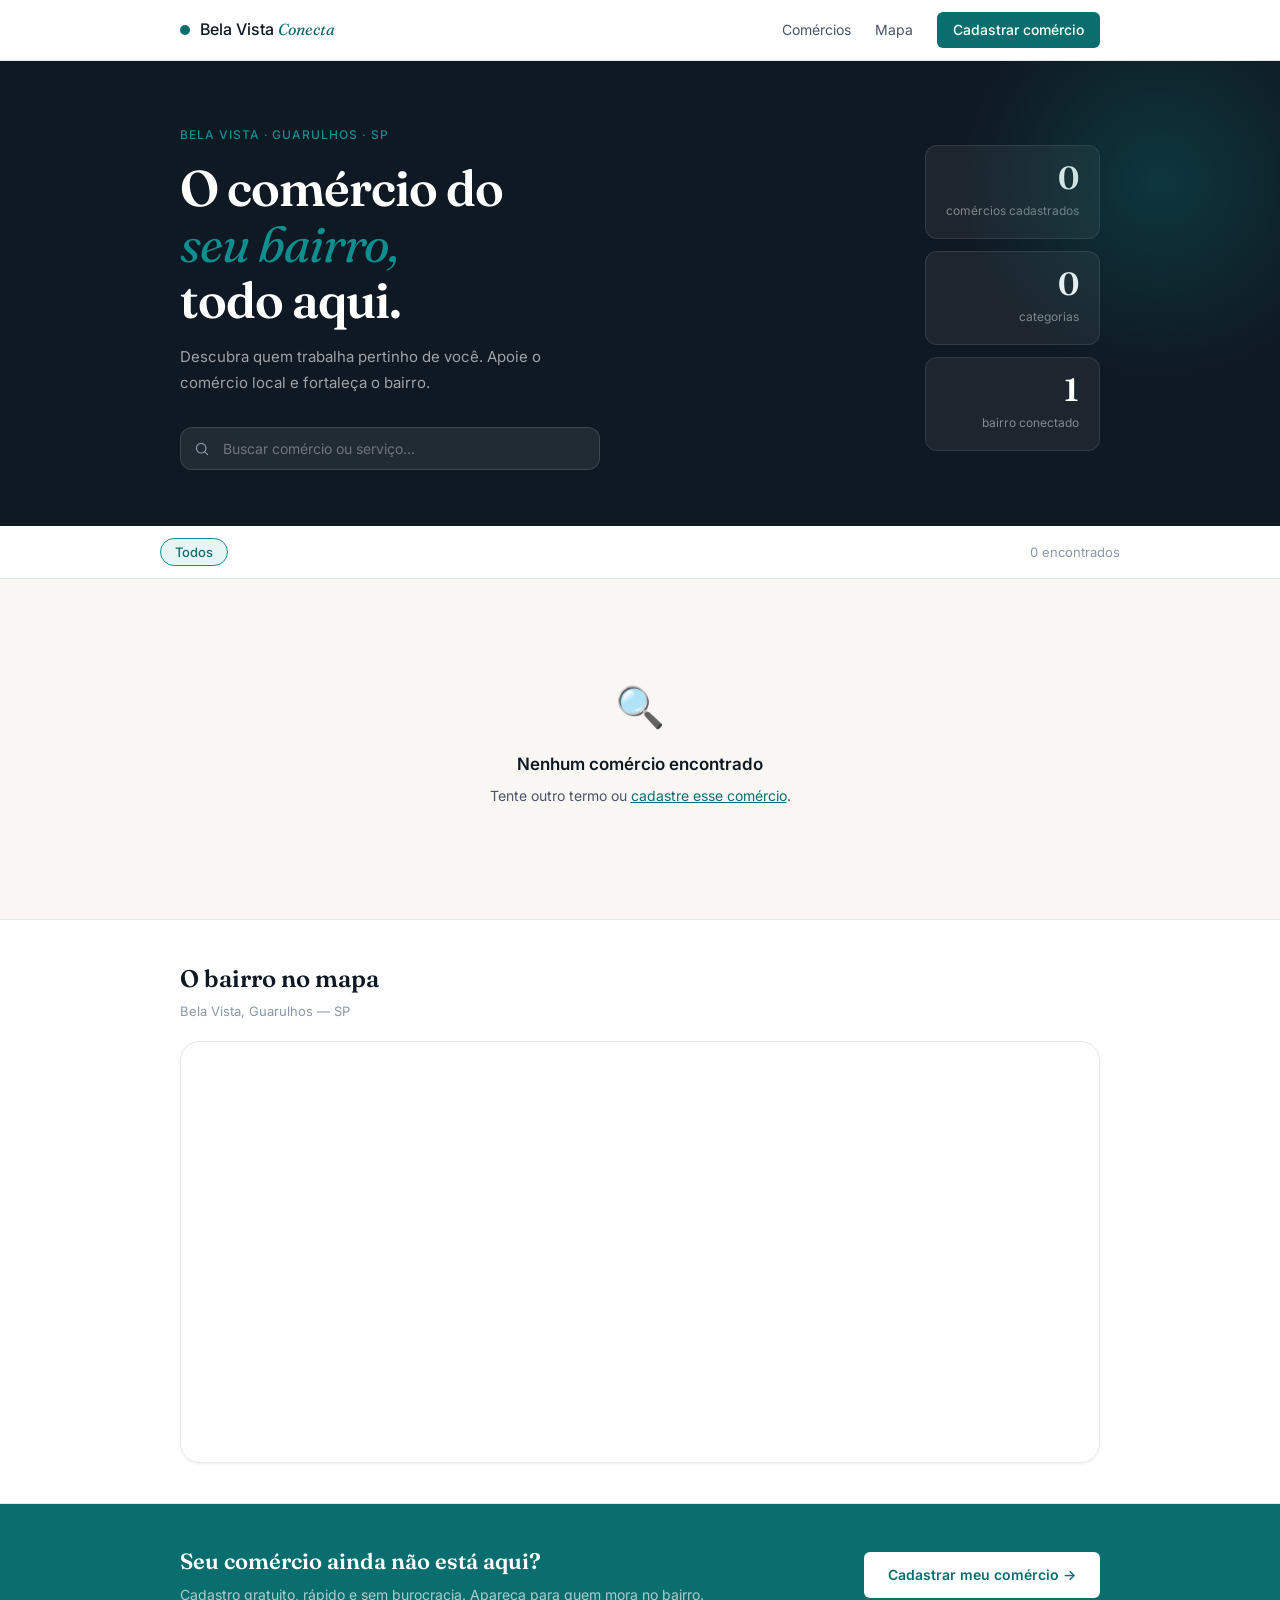
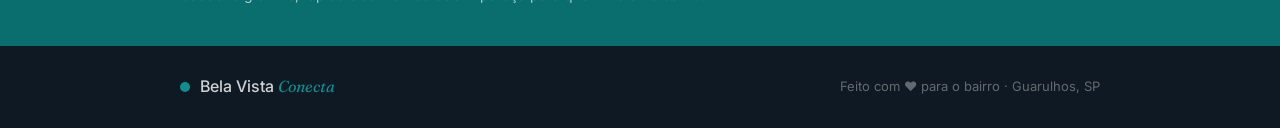
<file: index.html>
<!DOCTYPE html>
<html lang="pt-BR">
<head>
  <meta charset="UTF-8" />
  <meta name="viewport" content="width=device-width, initial-scale=1.0" />
  <meta name="description" content="Guia completo dos comércios do bairro Bela Vista em Guarulhos. Encontre bares, restaurantes, serviços e muito mais perto de você." />
  <title>Bela Vista Conecta — Comércio Local de Guarulhos</title>
  <link rel="preconnect" href="https://fonts.googleapis.com" />
  <link rel="preconnect" href="https://fonts.gstatic.com" crossorigin />
  <link href="https://fonts.googleapis.com/css2?family=Fraunces:ital,wght@0,600;1,400&family=Inter:wght@400;500;600&display=swap" rel="stylesheet" />
  <style>
    *, *::before, *::after { box-sizing: border-box; margin: 0; padding: 0; }

    :root {
      --ink:         #0f1923;
      --ink-muted:   #4a5568;
      --ink-light:   #8899aa;
      --teal:        #0a6e6e;
      --teal-mid:    #0d8f8f;
      --teal-light:  #e6f4f4;
      --teal-pale:   #f0fafa;
      --sand:        #f8f7f4;
      --white:       #ffffff;
      --border:      #e4e9ee;
      --border-mid:  #cdd5dd;
      --radius-sm:   6px;
      --radius:      12px;
      --radius-lg:   20px;
      --shadow-sm:   0 1px 3px rgba(0,0,0,.07);
      --shadow:      0 4px 16px rgba(0,0,0,.09);
      --font-sans:   'Inter', system-ui, sans-serif;
      --font-serif:  'Fraunces', Georgia, serif;
    }

    html { scroll-behavior: smooth; }

    body {
      font-family: var(--font-sans);
      font-size: 15px;
      color: var(--ink);
      background: var(--sand);
      line-height: 1.6;
      -webkit-font-smoothing: antialiased;
    }

    .container { max-width: 960px; margin: 0 auto; padding: 0 1.25rem; }
    .hidden { display: none !important; }

    /* HEADER */
    .header {
      background: var(--white);
      border-bottom: 1px solid var(--border);
      position: sticky; top: 0; z-index: 100;
    }
    .header-inner {
      display: flex; align-items: center;
      justify-content: space-between;
      height: 60px; gap: 1rem;
    }
    .logo { display: flex; align-items: center; gap: 10px; text-decoration: none; color: var(--ink); }
    .logo-dot { width: 10px; height: 10px; background: var(--teal); border-radius: 50%; flex-shrink: 0; }
    .logo-text { font-size: 16px; font-weight: 500; }
    .logo-text em { font-family: var(--font-serif); font-style: italic; font-weight: 400; color: var(--teal); }
    .nav { display: flex; align-items: center; gap: 1.5rem; }
    .nav a { font-size: 14px; color: var(--ink-muted); text-decoration: none; transition: color .15s; }
    .nav a:hover { color: var(--ink); }
    .nav-cta {
      background: var(--teal) !important; color: var(--white) !important;
      border-radius: var(--radius-sm); padding: 7px 16px !important;
      font-weight: 500 !important;
    }
    .nav-cta:hover { background: #085a5a !important; }

    /* HERO */
    .hero { background: var(--ink); padding: 4rem 0 3.5rem; position: relative; overflow: hidden; }
    .hero::before {
      content: ''; position: absolute; top: -80px; right: -80px;
      width: 400px; height: 400px; border-radius: 50%;
      background: radial-gradient(circle, rgba(10,110,110,.35) 0%, transparent 70%);
      pointer-events: none;
    }
    .hero-inner { display: grid; grid-template-columns: 1fr auto; gap: 3rem; align-items: center; }
    .hero-eyebrow { font-size: 12px; font-weight: 500; color: var(--teal-mid); letter-spacing: .08em; text-transform: uppercase; margin-bottom: 1rem; }
    .hero h1 { font-family: var(--font-serif); font-size: clamp(30px,5vw,50px); font-weight: 600; color: var(--white); line-height: 1.12; margin-bottom: 1rem; letter-spacing: -.02em; }
    .hero h1 em { font-style: italic; font-weight: 400; color: var(--teal-mid); }
    .hero-sub { font-size: 15px; color: rgba(255,255,255,.6); max-width: 400px; margin-bottom: 2rem; line-height: 1.7; }
    .search-wrap { position: relative; max-width: 420px; }
    .search-icon { position: absolute; left: 14px; top: 50%; transform: translateY(-50%); width: 16px; height: 16px; color: var(--ink-light); pointer-events: none; }
    .search-wrap input {
      width: 100%; border: 1px solid rgba(255,255,255,.12); background: rgba(255,255,255,.08);
      color: var(--white); border-radius: var(--radius); padding: 12px 14px 12px 42px;
      font-size: 14px; font-family: var(--font-sans); outline: none; transition: border-color .15s, background .15s;
    }
    .search-wrap input::placeholder { color: rgba(255,255,255,.35); }
    .search-wrap input:focus { border-color: var(--teal-mid); background: rgba(255,255,255,.12); }
    .hero-stats { display: flex; flex-direction: column; gap: 12px; }
    .stat-card {
      background: rgba(255,255,255,.06); border: 1px solid rgba(255,255,255,.1);
      border-radius: var(--radius); padding: 1rem 1.25rem; text-align: right; min-width: 160px;
    }
    .stat-num { display: block; font-family: var(--font-serif); font-size: 32px; font-weight: 600; color: var(--white); line-height: 1; margin-bottom: 4px; }
    .stat-label { font-size: 12px; color: rgba(255,255,255,.45); }

    /* FILTROS */
    .filtros-bar { background: var(--white); border-bottom: 1px solid var(--border); position: sticky; top: 60px; z-index: 90; }
    .filtros-inner { display: flex; align-items: center; justify-content: space-between; gap: 1rem; padding: .75rem 0; }
    .cats { display: flex; gap: 6px; overflow-x: auto; scrollbar-width: none; flex: 1; }
    .cats::-webkit-scrollbar { display: none; }
    .cat { background: none; border: 1px solid var(--border); border-radius: 20px; padding: 5px 14px; font-size: 13px; font-family: var(--font-sans); color: var(--ink-muted); cursor: pointer; white-space: nowrap; transition: all .15s; }
    .cat:hover { border-color: var(--teal-mid); color: var(--teal); }
    .cat.active { background: var(--teal-light); border-color: var(--teal-mid); color: var(--teal); font-weight: 500; }
    .filtros-count { font-size: 13px; color: var(--ink-light); white-space: nowrap; flex-shrink: 0; }

    /* LOADING */
    .loading-wrap { text-align: center; padding: 4rem 1rem; color: var(--ink-muted); }
    .spinner {
      width: 36px; height: 36px; border: 3px solid var(--border);
      border-top-color: var(--teal-mid); border-radius: 50%;
      animation: spin .8s linear infinite; margin: 0 auto 1rem;
    }
    @keyframes spin { to { transform: rotate(360deg); } }

    /* LISTA */
    .section-lista { padding: 2rem 0 3rem; }
    .lista { display: flex; flex-direction: column; gap: 12px; }

    /* CARD */
    .card {
      background: var(--white); border: 1px solid var(--border); border-radius: var(--radius-lg);
      padding: 1.25rem 1.5rem; display: grid; grid-template-columns: 56px 1fr auto;
      gap: 1.25rem; align-items: center; transition: box-shadow .2s, border-color .2s;
    }
    .card:hover { box-shadow: var(--shadow); border-color: var(--border-mid); }
    .card-emoji-wrap {
      width: 56px; height: 56px; background: var(--teal-pale); border-radius: var(--radius);
      display: flex; align-items: center; justify-content: center; font-size: 26px; flex-shrink: 0;
    }
    .card-body { min-width: 0; }
    .card-top { display: flex; align-items: center; gap: 8px; margin-bottom: 3px; flex-wrap: wrap; }
    .card-nome { font-size: 15px; font-weight: 600; color: var(--ink); }
    .badge { font-size: 10px; font-weight: 600; padding: 2px 8px; border-radius: 20px; letter-spacing: .04em; text-transform: uppercase; }
    .badge-novo { background: #fff8e1; color: #b45309; }
    .badge-destaque { background: var(--teal-light); color: var(--teal); }
    .card-desc { font-size: 13px; color: var(--ink-muted); margin-bottom: 6px; white-space: nowrap; overflow: hidden; text-overflow: ellipsis; }
    .card-meta { display: flex; gap: 14px; flex-wrap: wrap; }
    .card-meta-item { display: flex; align-items: center; gap: 5px; font-size: 12px; color: var(--ink-light); }
    .card-meta-item svg { width: 13px; height: 13px; flex-shrink: 0; }
    .card-actions { display: flex; flex-direction: column; gap: 8px; align-items: flex-end; flex-shrink: 0; }
    .btn-wpp {
      display: inline-flex; align-items: center; gap: 6px; background: var(--teal);
      color: var(--white); border-radius: var(--radius-sm); padding: 8px 16px;
      font-size: 13px; font-weight: 500; text-decoration: none; white-space: nowrap; transition: background .15s;
    }
    .btn-wpp:hover { background: #085a5a; }
    .btn-wpp svg { width: 15px; height: 15px; flex-shrink: 0; }
    .card-cat-tag { font-size: 11px; color: var(--ink-light); text-align: right; }

    /* EMPTY */
    .empty { text-align: center; padding: 4rem 1rem; }
    .empty-icon { font-size: 40px; margin-bottom: .75rem; }
    .empty-title { font-size: 17px; font-weight: 600; margin-bottom: .4rem; }
    .empty-sub { font-size: 14px; color: var(--ink-muted); }
    .empty-sub a { color: var(--teal); }

    /* MAPA */
    .section-mapa { background: var(--white); border-top: 1px solid var(--border); border-bottom: 1px solid var(--border); padding: 2.5rem 0; }
    .mapa-header { margin-bottom: 1.25rem; }
    .mapa-header h2 { font-family: var(--font-serif); font-size: 24px; font-weight: 600; color: var(--ink); margin-bottom: 2px; }
    .mapa-header p { font-size: 13px; color: var(--ink-light); }
    .mapa-wrap { border-radius: var(--radius-lg); overflow: hidden; border: 1px solid var(--border); box-shadow: var(--shadow-sm); }
    .mapa-wrap iframe { display: block; }

    /* BANNER */
    .banner { background: var(--teal); padding: 2.5rem 0; }
    .banner-inner { display: flex; align-items: center; justify-content: space-between; gap: 1.5rem; flex-wrap: wrap; }
    .banner-text h3 { font-family: var(--font-serif); font-size: 22px; font-weight: 600; color: var(--white); margin-bottom: 4px; }
    .banner-text p { font-size: 14px; color: rgba(255,255,255,.65); }
    .btn-primary {
      background: var(--white); color: var(--teal); border: none; border-radius: var(--radius-sm);
      padding: 12px 24px; font-size: 14px; font-weight: 600; font-family: var(--font-sans);
      text-decoration: none; cursor: pointer; white-space: nowrap; display: inline-block; transition: opacity .15s;
    }
    .btn-primary:hover { opacity: .9; }

    /* FOOTER */
    .footer { background: var(--ink); padding: 1.75rem 0; }
    .footer-inner { display: flex; align-items: center; justify-content: space-between; gap: 1rem; flex-wrap: wrap; }
    .footer .logo-text { color: rgba(255,255,255,.8); }
    .footer .logo-text em { color: var(--teal-mid); }
    .footer .logo-dot { background: var(--teal-mid); }
    .footer-copy { font-size: 13px; color: rgba(255,255,255,.35); }

    /* MODAL CADASTRO */
    .overlay {
      position: fixed; inset: 0; background: rgba(0,0,0,.5);
      z-index: 200; display: flex; align-items: center; justify-content: center; padding: 1rem;
    }
    .modal {
      background: var(--white); border-radius: var(--radius-lg);
      padding: 2rem; width: 100%; max-width: 500px;
      max-height: 90vh; overflow-y: auto; position: relative;
    }
    .modal-close {
      position: absolute; top: 1rem; right: 1rem;
      background: none; border: none; font-size: 22px; cursor: pointer; color: var(--ink-muted);
      line-height: 1;
    }
    .modal-title { font-family: var(--font-serif); font-size: 22px; font-weight: 600; color: var(--ink); margin-bottom: .25rem; }
    .modal-sub { font-size: 14px; color: var(--ink-muted); margin-bottom: 1.5rem; }
    .form-group { display: flex; flex-direction: column; gap: 5px; margin-bottom: 1rem; }
    .form-group label { font-size: 13px; font-weight: 500; color: var(--ink); }
    .form-group input, .form-group select {
      border: 1px solid var(--border); border-radius: var(--radius-sm);
      padding: 10px 12px; font-size: 14px; font-family: var(--font-sans);
      color: var(--ink); background: var(--white); outline: none; transition: border-color .15s, box-shadow .15s;
    }
    .form-group input:focus, .form-group select:focus {
      border-color: var(--teal-mid); box-shadow: 0 0 0 3px rgba(10,110,110,.1);
    }
    .erro { font-size: 12px; color: #c0392b; }
    .btn-full { width: 100%; text-align: center; padding: 12px; font-size: 15px; background: var(--teal); color: var(--white); }
    .btn-full:hover { background: #085a5a; opacity: 1; }
    .btn-full:disabled { opacity: .6; cursor: not-allowed; }
    .form-obs { font-size: 12px; color: var(--ink-light); text-align: center; margin-top: .75rem; }
    .sucesso-box { text-align: center; padding: 1rem 0; }
    .sucesso-icon { font-size: 44px; display: block; margin-bottom: 1rem; }
    .sucesso-box h3 { font-family: var(--font-serif); font-size: 22px; margin-bottom: .5rem; }
    .sucesso-box p { color: var(--ink-muted); margin-bottom: 1.5rem; }

    /* RESPONSIVO */
    @media (max-width: 700px) {
      .hero-inner { grid-template-columns: 1fr; }
      .hero-stats { flex-direction: row; overflow-x: auto; }
      .stat-card { min-width: 130px; text-align: left; }
      .nav a:not(.nav-cta) { display: none; }
      .card { grid-template-columns: 48px 1fr; gap: 1rem; }
      .card-actions { grid-column: 1 / -1; flex-direction: row; justify-content: space-between; align-items: center; }
      .banner-inner { flex-direction: column; text-align: center; }
      .footer-inner { flex-direction: column; text-align: center; }
    }
  </style>
</head>
<body>

  <!-- HEADER -->
  <header class="header">
    <div class="container header-inner">
      <a class="logo" href="#">
        <span class="logo-dot"></span>
        <span class="logo-text">Bela Vista <em>Conecta</em></span>
      </a>
      <nav class="nav">
        <a href="#comercios">Comércios</a>
        <a href="#mapa">Mapa</a>
        <a href="#" class="nav-cta" onclick="abrirModal();return false;">Cadastrar comércio</a>
      </nav>
    </div>
  </header>

  <!-- HERO -->
  <section class="hero">
    <div class="container hero-inner">
      <div class="hero-text">
        <p class="hero-eyebrow">Bela Vista · Guarulhos · SP</p>
        <h1>O comércio do<br><em>seu bairro,</em><br>todo aqui.</h1>
        <p class="hero-sub">Descubra quem trabalha pertinho de você. Apoie o comércio local e fortaleça o bairro.</p>
        <div class="search-wrap">
          <svg class="search-icon" viewBox="0 0 20 20" fill="none" aria-hidden="true">
            <circle cx="9" cy="9" r="6" stroke="currentColor" stroke-width="1.5"/>
            <path d="M13.5 13.5L17 17" stroke="currentColor" stroke-width="1.5" stroke-linecap="round"/>
          </svg>
          <input type="text" id="search-input" placeholder="Buscar comércio ou serviço..." autocomplete="off" />
        </div>
      </div>
      <div class="hero-stats">
        <div class="stat-card">
          <span class="stat-num" id="total-count">—</span>
          <span class="stat-label">comércios cadastrados</span>
        </div>
        <div class="stat-card">
          <span class="stat-num" id="total-cats">—</span>
          <span class="stat-label">categorias</span>
        </div>
        <div class="stat-card">
          <span class="stat-num">1</span>
          <span class="stat-label">bairro conectado</span>
        </div>
      </div>
    </div>
  </section>

  <!-- FILTROS -->
  <div class="filtros-bar" id="comercios">
    <div class="container filtros-inner">
      <div class="cats" id="cats-wrap">
        <button class="cat active" onclick="setCat('todos',this)">Todos</button>
      </div>
      <span class="filtros-count" id="count-label"></span>
    </div>
  </div>

  <!-- LISTA -->
  <section class="section-lista">
    <div class="container">
      <div id="loading-wrap" class="loading-wrap">
        <div class="spinner"></div>
        <p>Carregando comércios…</p>
      </div>
      <div class="lista" id="lista"></div>
      <div class="empty hidden" id="empty">
        <p class="empty-icon">🔍</p>
        <p class="empty-title">Nenhum comércio encontrado</p>
        <p class="empty-sub">Tente outro termo ou <a href="#" onclick="abrirModal();return false;">cadastre esse comércio</a>.</p>
      </div>
    </div>
  </section>

  <!-- MAPA -->
  <section class="section-mapa" id="mapa">
    <div class="container">
      <div class="mapa-header">
        <h2>O bairro no mapa</h2>
        <p>Bela Vista, Guarulhos — SP</p>
      </div>
      <div class="mapa-wrap">
        <iframe
          title="Mapa do bairro Bela Vista, Guarulhos"
          src="https://www.google.com/maps/embed?pb=!1m18!1m12!1m3!1d14627.5!2d-46.5330!3d-23.4530!2m3!1f0!2f0!3f0!3m2!1i1024!2i768!4f13.1!3m3!1m2!1s0x94cef5680eea8e03%3A0x4f0e3bc1b3c73d8c!2sBela%20Vista%2C%20Guarulhos%20-%20SP!5e0!3m2!1spt-BR!2sbr!4v1693000000000!5m2!1spt-BR!2sbr"
          width="100%" height="420" style="border:0;" allowfullscreen="" loading="lazy"
          referrerpolicy="no-referrer-when-downgrade">
        </iframe>
      </div>
    </div>
  </section>

  <!-- BANNER -->
  <section class="banner">
    <div class="container banner-inner">
      <div class="banner-text">
        <h3>Seu comércio ainda não está aqui?</h3>
        <p>Cadastro gratuito, rápido e sem burocracia. Apareça para quem mora no bairro.</p>
      </div>
      <a href="#" class="btn-primary" onclick="abrirModal();return false;">Cadastrar meu comércio →</a>
    </div>
  </section>

  <!-- FOOTER -->
  <footer class="footer">
    <div class="container footer-inner">
      <div class="logo">
        <span class="logo-dot"></span>
        <span class="logo-text">Bela Vista <em>Conecta</em></span>
      </div>
      <p class="footer-copy">Feito com ❤️ para o bairro · Guarulhos, SP</p>
    </div>
  </footer>

  <!-- MODAL CADASTRO -->
  <div class="overlay hidden" id="overlay">
    <div class="modal" role="dialog" aria-modal="true" aria-label="Cadastrar comércio">
      <button class="modal-close" onclick="fecharModal()" aria-label="Fechar">×</button>
      <div id="form-area">
        <p class="modal-title">Cadastrar comércio</p>
        <p class="modal-sub">Gratuito e sem burocracia. Seu negócio aparece no site automaticamente.</p>
        <div class="form-group">
          <label for="f-nome">Nome do comércio *</label>
          <input type="text" id="f-nome" placeholder="Ex: Bar do Zé" />
          <span class="erro hidden" id="erro-nome">Informe o nome.</span>
        </div>
        <div class="form-group">
          <label for="f-cat">Categoria *</label>
          <select id="f-cat">
            <option value="">Selecione...</option>
            <option value="Alimentação">🍽️ Alimentação</option>
            <option value="Serviços Gerais">✂️ Serviços Gerais</option>
            <option value="Mercado e Mercearia">🛒 Mercado e Mercearia</option>
            <option value="Saúde e Farmácia">💊 Saúde e Farmácia</option>
            <option value="Beleza e Estética">💅 Beleza e Estética</option>
            <option value="Pet Shop">🐾 Pet Shop</option>
            <option value="Educação">📚 Educação</option>
            <option value="Roupas e Calçados">👗 Roupas e Calçados</option>
            <option value="Eletrônicos">📱 Eletrônicos</option>
            <option value="Academia e Esporte">🏋️ Academia e Esporte</option>
            <option value="Outro">🏪 Outro</option>
          </select>
          <span class="erro hidden" id="erro-cat">Selecione uma categoria.</span>
        </div>
        <div class="form-group">
          <label for="f-desc">Descrição breve *</label>
          <input type="text" id="f-desc" placeholder="Ex: Lanches, sucos e pastéis" maxlength="200" />
          <span class="erro hidden" id="erro-desc">Adicione uma descrição.</span>
        </div>
        <div class="form-group">
          <label for="f-wpp">WhatsApp (só números) *</label>
          <input type="tel" id="f-wpp" placeholder="11999999999" />
          <span class="erro hidden" id="erro-wpp">Informe o WhatsApp.</span>
        </div>
        <div class="form-group">
          <label for="f-end">Endereço ou referência</label>
          <input type="text" id="f-end" placeholder="Ex: Rua das Flores, 123" />
        </div>
        <div class="form-group">
          <label for="f-hor">Horário de funcionamento</label>
          <input type="text" id="f-hor" placeholder="Ex: Seg a Sex, 8h às 18h" />
        </div>
        <div class="erro hidden" id="erro-geral" style="margin-bottom:.75rem;font-size:13px;"></div>
        <button class="btn-primary btn-full" id="btn-enviar" onclick="enviarCadastro()">Cadastrar agora →</button>
        <p class="form-obs">Seu comércio aparecerá na lista em instantes. Sem burocracia.</p>
      </div>
      <div id="sucesso" class="hidden sucesso-box">
        <span class="sucesso-icon">✅</span>
        <h3>Cadastro realizado!</h3>
        <p>Seu comércio foi registrado e aparecerá na lista em instantes.<br>Obrigado por fazer parte do Bela Vista Conecta!</p>
        <button class="btn-primary" onclick="fecharModal()" style="background:var(--teal);color:#fff;">Fechar</button>
      </div>
    </div>
  </div>

  <script>
    /* ── CONFIG ── */
    const API_URL = "https://script.google.com/macros/s/AKfycbyCxOe1RQFdoyv44WXdA5oVeMRW_FptoYbceqtJE8xCS1Gsc27-rANvOr9wwOVNYxcn/exec";

    /* ── ESTADO ── */
    let comercios = [];
    let categoriaAtiva = 'todos';

    /* ── ÍCONES ── */
    const iconWpp = `<svg viewBox="0 0 24 24" fill="currentColor" width="15" height="15" aria-hidden="true"><path d="M17.472 14.382c-.297-.149-1.758-.867-2.03-.967-.273-.099-.471-.148-.67.15-.197.297-.767.966-.94 1.164-.173.199-.347.223-.644.075-.297-.15-1.255-.463-2.39-1.475-.883-.788-1.48-1.761-1.653-2.059-.173-.297-.018-.458.13-.606.134-.133.298-.347.446-.52.149-.174.198-.298.298-.497.099-.198.05-.371-.025-.52-.075-.149-.669-1.612-.916-2.207-.242-.579-.487-.5-.669-.51-.173-.008-.371-.01-.57-.01-.198 0-.52.074-.792.372-.272.297-1.04 1.016-1.04 2.479 0 1.462 1.065 2.875 1.213 3.074.149.198 2.096 3.2 5.077 4.487.709.306 1.262.489 1.694.625.712.227 1.36.195 1.871.118.571-.085 1.758-.719 2.006-1.413.248-.694.248-1.289.173-1.413-.074-.124-.272-.198-.57-.347z"/><path d="M12 0C5.373 0 0 5.373 0 12c0 2.136.563 4.14 1.544 5.876L.057 23.999l6.304-1.654A11.945 11.945 0 0012 24c6.627 0 12-5.373 12-12S18.627 0 12 0zm0 21.818a9.8 9.8 0 01-4.994-1.366l-.357-.212-3.744.982.999-3.648-.233-.374A9.786 9.786 0 012.182 12C2.182 6.57 6.57 2.182 12 2.182S21.818 6.57 21.818 12 17.43 21.818 12 21.818z"/></svg>`;
    const iconPin = `<svg viewBox="0 0 16 16" fill="none" stroke="currentColor" stroke-width="1.5" width="13" height="13" aria-hidden="true"><path d="M8 1.5A4.5 4.5 0 0 1 12.5 6c0 3-4.5 8.5-4.5 8.5S3.5 9 3.5 6A4.5 4.5 0 0 1 8 1.5z"/><circle cx="8" cy="6" r="1.5"/></svg>`;
    const iconClock = `<svg viewBox="0 0 16 16" fill="none" stroke="currentColor" stroke-width="1.5" width="13" height="13" aria-hidden="true"><circle cx="8" cy="8" r="6.5"/><path d="M8 4.5V8l2.5 2" stroke-linecap="round"/></svg>`;

    /* ── CARREGAR DA API ── */
    async function carregarComercios() {
      try {
        const res = await fetch(API_URL + "?v=" + Date.now());
        const dados = await res.json();
        comercios = Array.isArray(dados) ? dados : [];
      } catch (e) {
        comercios = [];
      }
      document.getElementById('loading-wrap').classList.add('hidden');
      atualizarFiltros();
      filtrar();
    }

    /* ── FILTROS DINÂMICOS ── */
    function atualizarFiltros() {
      const cats = [...new Set(comercios.map(c => c.categoria).filter(Boolean))].sort();
      const wrap = document.getElementById('cats-wrap');
      wrap.innerHTML = '<button class="cat active" onclick="setCat(\'todos\',this)">Todos</button>';
      cats.forEach(cat => {
        const btn = document.createElement('button');
        btn.className = 'cat';
        btn.textContent = cat;
        btn.onclick = function() { setCat(cat, this); };
        wrap.appendChild(btn);
      });
      // atualiza stats
      document.getElementById('total-count').textContent = comercios.length;
      document.getElementById('total-cats').textContent = cats.length;
    }

    function setCat(cat, btn) {
      categoriaAtiva = cat;
      document.querySelectorAll('.cat').forEach(b => b.classList.remove('active'));
      btn.classList.add('active');
      filtrar();
    }

    /* ── FILTRAR E RENDERIZAR ── */
    function filtrar() {
      const busca = (document.getElementById('search-input').value || '').toLowerCase().trim();
      let res = comercios;
      if (categoriaAtiva !== 'todos') res = res.filter(c => c.categoria === categoriaAtiva);
      if (busca) res = res.filter(c =>
        (c.nome||'').toLowerCase().includes(busca) ||
        (c.descricao||'').toLowerCase().includes(busca) ||
        (c.endereco||'').toLowerCase().includes(busca)
      );
      const lista = document.getElementById('lista');
      const empty = document.getElementById('empty');
      const count = document.getElementById('count-label');
      if (res.length === 0) {
        lista.innerHTML = '';
        empty.classList.remove('hidden');
        count.textContent = '0 encontrados';
      } else {
        lista.innerHTML = res.map(criarCard).join('');
        empty.classList.add('hidden');
        count.textContent = `${res.length} encontrado${res.length !== 1 ? 's' : ''}`;
      }
    }

    function esc(s) {
      return String(s||'').replace(/&/g,'&amp;').replace(/</g,'&lt;').replace(/>/g,'&gt;');
    }

    function criarCard(c) {
      const wpp = c.whatsapp
        ? `https://wa.me/55${c.whatsapp.replace(/\D/g,'')}?text=${encodeURIComponent('Olá! Vi seu comércio no Bela Vista Conecta e gostaria de saber mais.')}`
        : null;
      const badges = [
        c.novo ? '<span class="badge badge-novo">Novo</span>' : '',
        c.destaque ? '<span class="badge badge-destaque">Destaque</span>' : ''
      ].join('');
      const metaEnd = c.endereco ? `<span class="card-meta-item">${iconPin} ${esc(c.endereco)}</span>` : '';
      const metaHor = c.horario  ? `<span class="card-meta-item">${iconClock} ${esc(c.horario)}</span>` : '';
      const btnWpp  = wpp
        ? `<a class="btn-wpp" href="${wpp}" target="_blank" rel="noopener">${iconWpp} WhatsApp</a>`
        : '';
      return `<div class="card">
        <div class="card-emoji-wrap">${c.emoji || '🏪'}</div>
        <div class="card-body">
          <div class="card-top"><span class="card-nome">${esc(c.nome)}</span>${badges}</div>
          <p class="card-desc">${esc(c.descricao)}</p>
          <div class="card-meta">${metaEnd}${metaHor}</div>
        </div>
        <div class="card-actions">
          ${btnWpp}
          <span class="card-cat-tag">${esc(c.categoria)}</span>
        </div>
      </div>`;
    }

    document.getElementById('search-input').addEventListener('input', filtrar);

    /* ── MODAL ── */
    function abrirModal() {
      document.getElementById('overlay').classList.remove('hidden');
      document.body.style.overflow = 'hidden';
    }
    function fecharModal() {
      document.getElementById('overlay').classList.add('hidden');
      document.body.style.overflow = '';
      document.getElementById('form-area').classList.remove('hidden');
      document.getElementById('sucesso').classList.add('hidden');
      document.querySelectorAll('.erro').forEach(e => e.classList.add('hidden'));
      ['f-nome','f-cat','f-desc','f-wpp','f-end','f-hor'].forEach(id => {
        document.getElementById(id).value = '';
      });
      const btn = document.getElementById('btn-enviar');
      btn.disabled = false;
      btn.textContent = 'Cadastrar agora →';
    }
    document.getElementById('overlay').addEventListener('click', function(e) {
      if (e.target === this) fecharModal();
    });

    /* ── ENVIAR CADASTRO ── */
    async function enviarCadastro() {
      const nome = document.getElementById('f-nome').value.trim();
      const cat  = document.getElementById('f-cat').value;
      const desc = document.getElementById('f-desc').value.trim();
      const wpp  = document.getElementById('f-wpp').value.replace(/\D/g,'');
      const end  = document.getElementById('f-end').value.trim();
      const hor  = document.getElementById('f-hor').value.trim();

      let valido = true;
      document.querySelectorAll('.erro').forEach(e => e.classList.add('hidden'));
      if (!nome) { document.getElementById('erro-nome').classList.remove('hidden'); valido = false; }
      if (!cat)  { document.getElementById('erro-cat').classList.remove('hidden');  valido = false; }
      if (!desc) { document.getElementById('erro-desc').classList.remove('hidden'); valido = false; }
      if (!wpp)  { document.getElementById('erro-wpp').classList.remove('hidden');  valido = false; }
      if (!valido) return;

      const btn = document.getElementById('btn-enviar');
      btn.disabled = true;
      btn.textContent = 'Enviando…';

      const emojis = {
        'Alimentação':'🍽️','Serviços Gerais':'✂️','Mercado e Mercearia':'🛒',
        'Saúde e Farmácia':'💊','Beleza e Estética':'💅','Pet Shop':'🐾',
        'Educação':'📚','Roupas e Calçados':'👗','Eletrônicos':'📱',
        'Academia e Esporte':'🏋️','Outro':'🏪'
      };

      const payload = {
        nome, categoria: cat, descricao: desc,
        whatsapp: wpp, endereco: end, horario: hor,
        emoji: emojis[cat] || '🏪'
      };

      try {
        await fetch(API_URL, {
          method: 'POST',
          mode: 'no-cors',
          headers: { 'Content-Type': 'application/json' },
          body: JSON.stringify(payload)
        });
        document.getElementById('form-area').classList.add('hidden');
        document.getElementById('sucesso').classList.remove('hidden');
        // recarrega a lista após 2s
        setTimeout(() => carregarComercios(), 2000);
      } catch (e) {
        btn.disabled = false;
        btn.textContent = 'Cadastrar agora →';
        const err = document.getElementById('erro-geral');
        err.textContent = 'Erro ao enviar. Verifique sua conexão e tente novamente.';
        err.classList.remove('hidden');
      }
    }

    /* ── INIT ── */
    carregarComercios();
  </script>
</body>
</html>
</file>
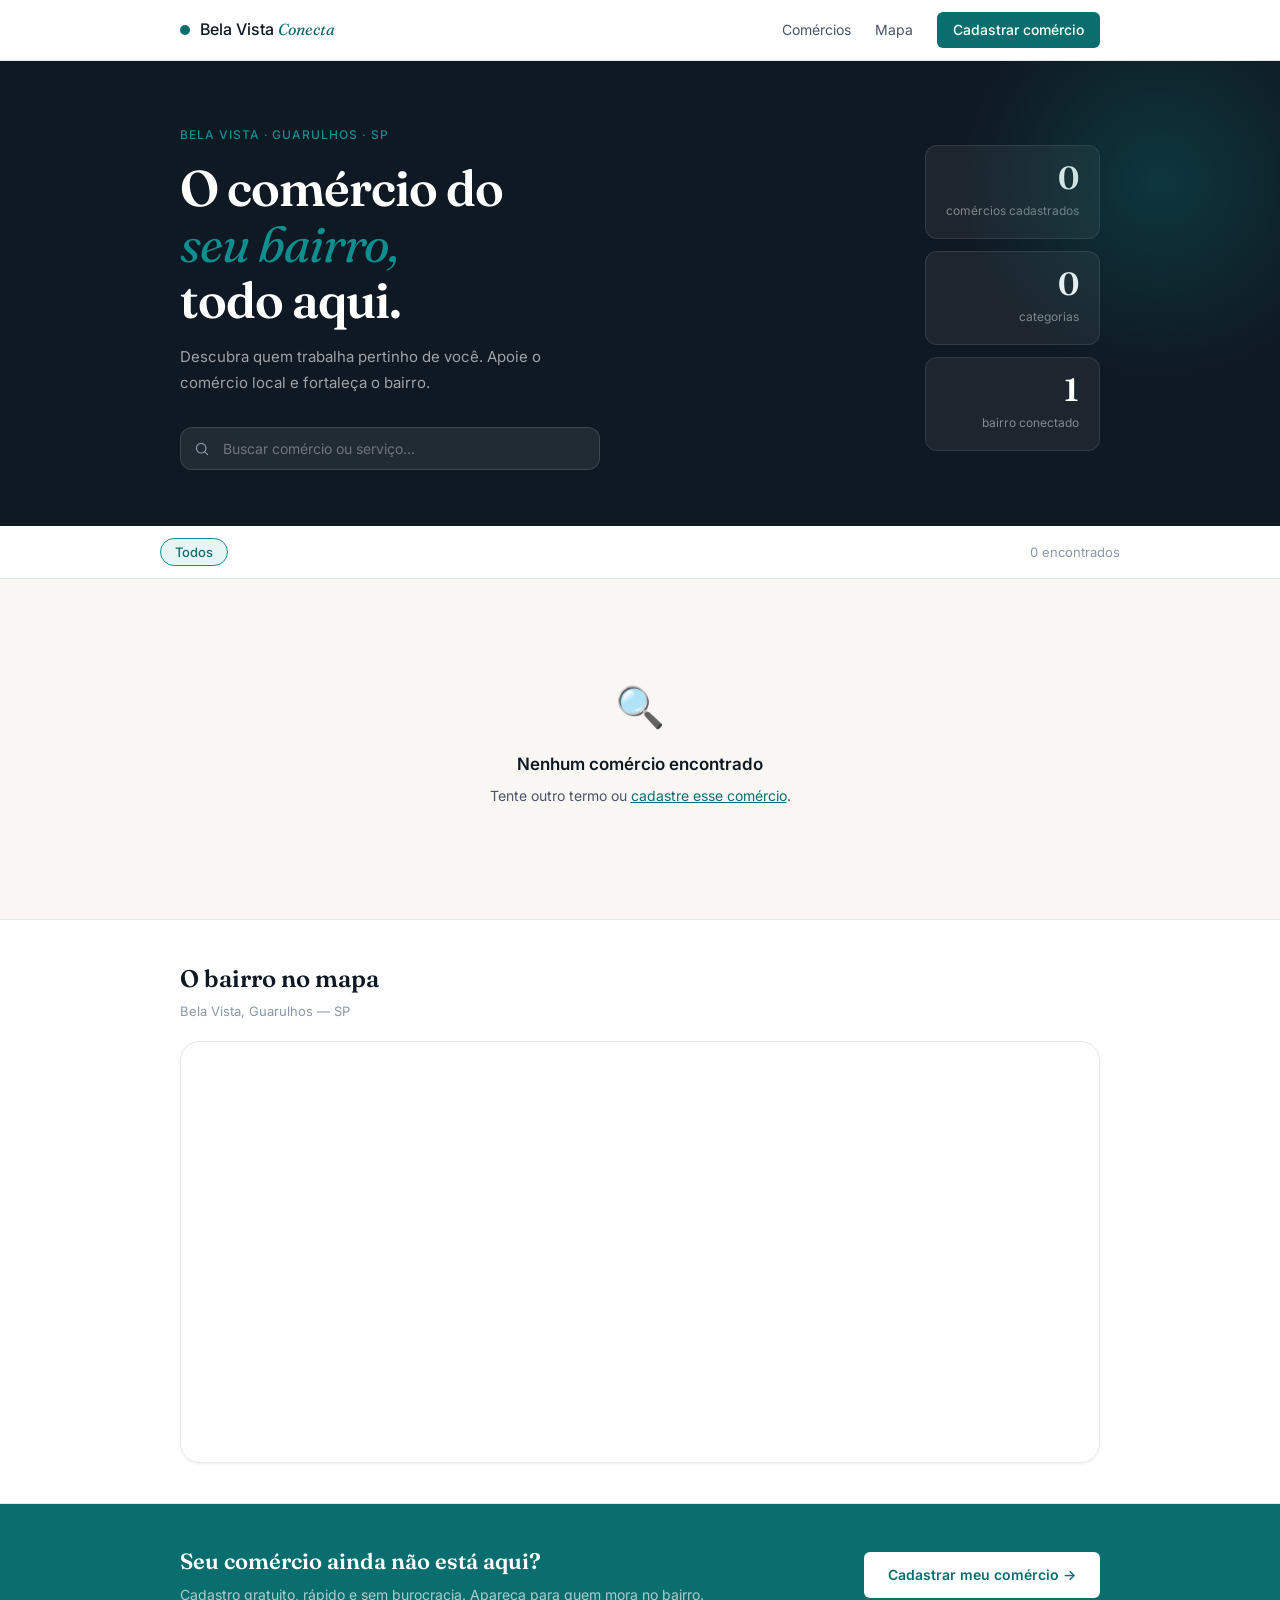
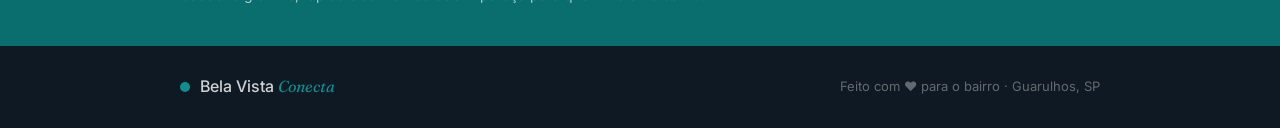
<file: index (1).html>
<!DOCTYPE html>
<html lang="pt-BR">
<head>
  <meta charset="UTF-8" />
  <meta name="viewport" content="width=device-width, initial-scale=1.0" />
  <meta name="description" content="Guia completo dos comércios do bairro Bela Vista em Guarulhos. Encontre bares, restaurantes, serviços e muito mais perto de você." />
  <title>Bela Vista Conecta — Comércio Local de Guarulhos</title>
  <link rel="preconnect" href="https://fonts.googleapis.com" />
  <link rel="preconnect" href="https://fonts.gstatic.com" crossorigin />
  <link href="https://fonts.googleapis.com/css2?family=Fraunces:ital,wght@0,600;1,400&family=Inter:wght@400;500;600&display=swap" rel="stylesheet" />
  <style>
    *, *::before, *::after { box-sizing: border-box; margin: 0; padding: 0; }

    :root {
      --ink:         #0f1923;
      --ink-muted:   #4a5568;
      --ink-light:   #8899aa;
      --teal:        #0a6e6e;
      --teal-mid:    #0d8f8f;
      --teal-light:  #e6f4f4;
      --teal-pale:   #f0fafa;
      --sand:        #f8f7f4;
      --white:       #ffffff;
      --border:      #e4e9ee;
      --border-mid:  #cdd5dd;
      --radius-sm:   6px;
      --radius:      12px;
      --radius-lg:   20px;
      --shadow-sm:   0 1px 3px rgba(0,0,0,.07);
      --shadow:      0 4px 16px rgba(0,0,0,.09);
      --font-sans:   'Inter', system-ui, sans-serif;
      --font-serif:  'Fraunces', Georgia, serif;
    }

    html { scroll-behavior: smooth; }

    body {
      font-family: var(--font-sans);
      font-size: 15px;
      color: var(--ink);
      background: var(--sand);
      line-height: 1.6;
      -webkit-font-smoothing: antialiased;
    }

    .container { max-width: 960px; margin: 0 auto; padding: 0 1.25rem; }
    .hidden { display: none !important; }

    /* HEADER */
    .header {
      background: var(--white);
      border-bottom: 1px solid var(--border);
      position: sticky; top: 0; z-index: 100;
    }
    .header-inner {
      display: flex; align-items: center;
      justify-content: space-between;
      height: 60px; gap: 1rem;
    }
    .logo { display: flex; align-items: center; gap: 10px; text-decoration: none; color: var(--ink); }
    .logo-dot { width: 10px; height: 10px; background: var(--teal); border-radius: 50%; flex-shrink: 0; }
    .logo-text { font-size: 16px; font-weight: 500; }
    .logo-text em { font-family: var(--font-serif); font-style: italic; font-weight: 400; color: var(--teal); }
    .nav { display: flex; align-items: center; gap: 1.5rem; }
    .nav a { font-size: 14px; color: var(--ink-muted); text-decoration: none; transition: color .15s; }
    .nav a:hover { color: var(--ink); }
    .nav-cta {
      background: var(--teal) !important; color: var(--white) !important;
      border-radius: var(--radius-sm); padding: 7px 16px !important;
      font-weight: 500 !important;
    }
    .nav-cta:hover { background: #085a5a !important; }

    /* HERO */
    .hero { background: var(--ink); padding: 4rem 0 3.5rem; position: relative; overflow: hidden; }
    .hero::before {
      content: ''; position: absolute; top: -80px; right: -80px;
      width: 400px; height: 400px; border-radius: 50%;
      background: radial-gradient(circle, rgba(10,110,110,.35) 0%, transparent 70%);
      pointer-events: none;
    }
    .hero-inner { display: grid; grid-template-columns: 1fr auto; gap: 3rem; align-items: center; }
    .hero-eyebrow { font-size: 12px; font-weight: 500; color: var(--teal-mid); letter-spacing: .08em; text-transform: uppercase; margin-bottom: 1rem; }
    .hero h1 { font-family: var(--font-serif); font-size: clamp(30px,5vw,50px); font-weight: 600; color: var(--white); line-height: 1.12; margin-bottom: 1rem; letter-spacing: -.02em; }
    .hero h1 em { font-style: italic; font-weight: 400; color: var(--teal-mid); }
    .hero-sub { font-size: 15px; color: rgba(255,255,255,.6); max-width: 400px; margin-bottom: 2rem; line-height: 1.7; }
    .search-wrap { position: relative; max-width: 420px; }
    .search-icon { position: absolute; left: 14px; top: 50%; transform: translateY(-50%); width: 16px; height: 16px; color: var(--ink-light); pointer-events: none; }
    .search-wrap input {
      width: 100%; border: 1px solid rgba(255,255,255,.12); background: rgba(255,255,255,.08);
      color: var(--white); border-radius: var(--radius); padding: 12px 14px 12px 42px;
      font-size: 14px; font-family: var(--font-sans); outline: none; transition: border-color .15s, background .15s;
    }
    .search-wrap input::placeholder { color: rgba(255,255,255,.35); }
    .search-wrap input:focus { border-color: var(--teal-mid); background: rgba(255,255,255,.12); }
    .hero-stats { display: flex; flex-direction: column; gap: 12px; }
    .stat-card {
      background: rgba(255,255,255,.06); border: 1px solid rgba(255,255,255,.1);
      border-radius: var(--radius); padding: 1rem 1.25rem; text-align: right; min-width: 160px;
    }
    .stat-num { display: block; font-family: var(--font-serif); font-size: 32px; font-weight: 600; color: var(--white); line-height: 1; margin-bottom: 4px; }
    .stat-label { font-size: 12px; color: rgba(255,255,255,.45); }

    /* FILTROS */
    .filtros-bar { background: var(--white); border-bottom: 1px solid var(--border); position: sticky; top: 60px; z-index: 90; }
    .filtros-inner { display: flex; align-items: center; justify-content: space-between; gap: 1rem; padding: .75rem 0; }
    .cats { display: flex; gap: 6px; overflow-x: auto; scrollbar-width: none; flex: 1; }
    .cats::-webkit-scrollbar { display: none; }
    .cat { background: none; border: 1px solid var(--border); border-radius: 20px; padding: 5px 14px; font-size: 13px; font-family: var(--font-sans); color: var(--ink-muted); cursor: pointer; white-space: nowrap; transition: all .15s; }
    .cat:hover { border-color: var(--teal-mid); color: var(--teal); }
    .cat.active { background: var(--teal-light); border-color: var(--teal-mid); color: var(--teal); font-weight: 500; }
    .filtros-count { font-size: 13px; color: var(--ink-light); white-space: nowrap; flex-shrink: 0; }

    /* LOADING */
    .loading-wrap { text-align: center; padding: 4rem 1rem; color: var(--ink-muted); }
    .spinner {
      width: 36px; height: 36px; border: 3px solid var(--border);
      border-top-color: var(--teal-mid); border-radius: 50%;
      animation: spin .8s linear infinite; margin: 0 auto 1rem;
    }
    @keyframes spin { to { transform: rotate(360deg); } }

    /* LISTA */
    .section-lista { padding: 2rem 0 3rem; }
    .lista { display: flex; flex-direction: column; gap: 12px; }

    /* CARD */
    .card {
      background: var(--white); border: 1px solid var(--border); border-radius: var(--radius-lg);
      padding: 1.25rem 1.5rem; display: grid; grid-template-columns: 56px 1fr auto;
      gap: 1.25rem; align-items: center; transition: box-shadow .2s, border-color .2s;
    }
    .card:hover { box-shadow: var(--shadow); border-color: var(--border-mid); }
    .card-emoji-wrap {
      width: 56px; height: 56px; background: var(--teal-pale); border-radius: var(--radius);
      display: flex; align-items: center; justify-content: center; font-size: 26px; flex-shrink: 0;
    }
    .card-body { min-width: 0; }
    .card-top { display: flex; align-items: center; gap: 8px; margin-bottom: 3px; flex-wrap: wrap; }
    .card-nome { font-size: 15px; font-weight: 600; color: var(--ink); }
    .badge { font-size: 10px; font-weight: 600; padding: 2px 8px; border-radius: 20px; letter-spacing: .04em; text-transform: uppercase; }
    .badge-novo { background: #fff8e1; color: #b45309; }
    .badge-destaque { background: var(--teal-light); color: var(--teal); }
    .card-desc { font-size: 13px; color: var(--ink-muted); margin-bottom: 6px; white-space: nowrap; overflow: hidden; text-overflow: ellipsis; }
    .card-meta { display: flex; gap: 14px; flex-wrap: wrap; }
    .card-meta-item { display: flex; align-items: center; gap: 5px; font-size: 12px; color: var(--ink-light); }
    .card-meta-item svg { width: 13px; height: 13px; flex-shrink: 0; }
    .card-actions { display: flex; flex-direction: column; gap: 8px; align-items: flex-end; flex-shrink: 0; }
    .btn-wpp {
      display: inline-flex; align-items: center; gap: 6px; background: var(--teal);
      color: var(--white); border-radius: var(--radius-sm); padding: 8px 16px;
      font-size: 13px; font-weight: 500; text-decoration: none; white-space: nowrap; transition: background .15s;
    }
    .btn-wpp:hover { background: #085a5a; }
    .btn-wpp svg { width: 15px; height: 15px; flex-shrink: 0; }
    .card-cat-tag { font-size: 11px; color: var(--ink-light); text-align: right; }

    /* EMPTY */
    .empty { text-align: center; padding: 4rem 1rem; }
    .empty-icon { font-size: 40px; margin-bottom: .75rem; }
    .empty-title { font-size: 17px; font-weight: 600; margin-bottom: .4rem; }
    .empty-sub { font-size: 14px; color: var(--ink-muted); }
    .empty-sub a { color: var(--teal); }

    /* MAPA */
    .section-mapa { background: var(--white); border-top: 1px solid var(--border); border-bottom: 1px solid var(--border); padding: 2.5rem 0; }
    .mapa-header { margin-bottom: 1.25rem; }
    .mapa-header h2 { font-family: var(--font-serif); font-size: 24px; font-weight: 600; color: var(--ink); margin-bottom: 2px; }
    .mapa-header p { font-size: 13px; color: var(--ink-light); }
    .mapa-wrap { border-radius: var(--radius-lg); overflow: hidden; border: 1px solid var(--border); box-shadow: var(--shadow-sm); }
    .mapa-wrap iframe { display: block; }

    /* BANNER */
    .banner { background: var(--teal); padding: 2.5rem 0; }
    .banner-inner { display: flex; align-items: center; justify-content: space-between; gap: 1.5rem; flex-wrap: wrap; }
    .banner-text h3 { font-family: var(--font-serif); font-size: 22px; font-weight: 600; color: var(--white); margin-bottom: 4px; }
    .banner-text p { font-size: 14px; color: rgba(255,255,255,.65); }
    .btn-primary {
      background: var(--white); color: var(--teal); border: none; border-radius: var(--radius-sm);
      padding: 12px 24px; font-size: 14px; font-weight: 600; font-family: var(--font-sans);
      text-decoration: none; cursor: pointer; white-space: nowrap; display: inline-block; transition: opacity .15s;
    }
    .btn-primary:hover { opacity: .9; }

    /* FOOTER */
    .footer { background: var(--ink); padding: 1.75rem 0; }
    .footer-inner { display: flex; align-items: center; justify-content: space-between; gap: 1rem; flex-wrap: wrap; }
    .footer .logo-text { color: rgba(255,255,255,.8); }
    .footer .logo-text em { color: var(--teal-mid); }
    .footer .logo-dot { background: var(--teal-mid); }
    .footer-copy { font-size: 13px; color: rgba(255,255,255,.35); }

    /* MODAL CADASTRO */
    .overlay {
      position: fixed; inset: 0; background: rgba(0,0,0,.5);
      z-index: 200; display: flex; align-items: center; justify-content: center; padding: 1rem;
    }
    .modal {
      background: var(--white); border-radius: var(--radius-lg);
      padding: 2rem; width: 100%; max-width: 500px;
      max-height: 90vh; overflow-y: auto; position: relative;
    }
    .modal-close {
      position: absolute; top: 1rem; right: 1rem;
      background: none; border: none; font-size: 22px; cursor: pointer; color: var(--ink-muted);
      line-height: 1;
    }
    .modal-title { font-family: var(--font-serif); font-size: 22px; font-weight: 600; color: var(--ink); margin-bottom: .25rem; }
    .modal-sub { font-size: 14px; color: var(--ink-muted); margin-bottom: 1.5rem; }
    .form-group { display: flex; flex-direction: column; gap: 5px; margin-bottom: 1rem; }
    .form-group label { font-size: 13px; font-weight: 500; color: var(--ink); }
    .form-group input, .form-group select {
      border: 1px solid var(--border); border-radius: var(--radius-sm);
      padding: 10px 12px; font-size: 14px; font-family: var(--font-sans);
      color: var(--ink); background: var(--white); outline: none; transition: border-color .15s, box-shadow .15s;
    }
    .form-group input:focus, .form-group select:focus {
      border-color: var(--teal-mid); box-shadow: 0 0 0 3px rgba(10,110,110,.1);
    }
    .erro { font-size: 12px; color: #c0392b; }
    .btn-full { width: 100%; text-align: center; padding: 12px; font-size: 15px; background: var(--teal); color: var(--white); }
    .btn-full:hover { background: #085a5a; opacity: 1; }
    .btn-full:disabled { opacity: .6; cursor: not-allowed; }
    .form-obs { font-size: 12px; color: var(--ink-light); text-align: center; margin-top: .75rem; }
    .sucesso-box { text-align: center; padding: 1rem 0; }
    .sucesso-icon { font-size: 44px; display: block; margin-bottom: 1rem; }
    .sucesso-box h3 { font-family: var(--font-serif); font-size: 22px; margin-bottom: .5rem; }
    .sucesso-box p { color: var(--ink-muted); margin-bottom: 1.5rem; }

    /* RESPONSIVO */
    @media (max-width: 700px) {
      .hero-inner { grid-template-columns: 1fr; }
      .hero-stats { flex-direction: row; overflow-x: auto; }
      .stat-card { min-width: 130px; text-align: left; }
      .nav a:not(.nav-cta) { display: none; }
      .card { grid-template-columns: 48px 1fr; gap: 1rem; }
      .card-actions { grid-column: 1 / -1; flex-direction: row; justify-content: space-between; align-items: center; }
      .banner-inner { flex-direction: column; text-align: center; }
      .footer-inner { flex-direction: column; text-align: center; }
    }
  </style>
</head>
<body>

  <!-- HEADER -->
  <header class="header">
    <div class="container header-inner">
      <a class="logo" href="#">
        <span class="logo-dot"></span>
        <span class="logo-text">Bela Vista <em>Conecta</em></span>
      </a>
      <nav class="nav">
        <a href="#comercios">Comércios</a>
        <a href="#mapa">Mapa</a>
        <a href="#" class="nav-cta" onclick="abrirModal();return false;">Cadastrar comércio</a>
      </nav>
    </div>
  </header>

  <!-- HERO -->
  <section class="hero">
    <div class="container hero-inner">
      <div class="hero-text">
        <p class="hero-eyebrow">Bela Vista · Guarulhos · SP</p>
        <h1>O comércio do<br><em>seu bairro,</em><br>todo aqui.</h1>
        <p class="hero-sub">Descubra quem trabalha pertinho de você. Apoie o comércio local e fortaleça o bairro.</p>
        <div class="search-wrap">
          <svg class="search-icon" viewBox="0 0 20 20" fill="none" aria-hidden="true">
            <circle cx="9" cy="9" r="6" stroke="currentColor" stroke-width="1.5"/>
            <path d="M13.5 13.5L17 17" stroke="currentColor" stroke-width="1.5" stroke-linecap="round"/>
          </svg>
          <input type="text" id="search-input" placeholder="Buscar comércio ou serviço..." autocomplete="off" />
        </div>
      </div>
      <div class="hero-stats">
        <div class="stat-card">
          <span class="stat-num" id="total-count">—</span>
          <span class="stat-label">comércios cadastrados</span>
        </div>
        <div class="stat-card">
          <span class="stat-num" id="total-cats">—</span>
          <span class="stat-label">categorias</span>
        </div>
        <div class="stat-card">
          <span class="stat-num">1</span>
          <span class="stat-label">bairro conectado</span>
        </div>
      </div>
    </div>
  </section>

  <!-- FILTROS -->
  <div class="filtros-bar" id="comercios">
    <div class="container filtros-inner">
      <div class="cats" id="cats-wrap">
        <button class="cat active" onclick="setCat('todos',this)">Todos</button>
      </div>
      <span class="filtros-count" id="count-label"></span>
    </div>
  </div>

  <!-- LISTA -->
  <section class="section-lista">
    <div class="container">
      <div id="loading-wrap" class="loading-wrap">
        <div class="spinner"></div>
        <p>Carregando comércios…</p>
      </div>
      <div class="lista" id="lista"></div>
      <div class="empty hidden" id="empty">
        <p class="empty-icon">🔍</p>
        <p class="empty-title">Nenhum comércio encontrado</p>
        <p class="empty-sub">Tente outro termo ou <a href="#" onclick="abrirModal();return false;">cadastre esse comércio</a>.</p>
      </div>
    </div>
  </section>

  <!-- MAPA -->
  <section class="section-mapa" id="mapa">
    <div class="container">
      <div class="mapa-header">
        <h2>O bairro no mapa</h2>
        <p>Bela Vista, Guarulhos — SP</p>
      </div>
      <div class="mapa-wrap">
        <iframe
          title="Mapa do bairro Bela Vista, Guarulhos"
          src="https://www.google.com/maps/embed?pb=!1m18!1m12!1m3!1d14627.5!2d-46.5330!3d-23.4530!2m3!1f0!2f0!3f0!3m2!1i1024!2i768!4f13.1!3m3!1m2!1s0x94cef5680eea8e03%3A0x4f0e3bc1b3c73d8c!2sBela%20Vista%2C%20Guarulhos%20-%20SP!5e0!3m2!1spt-BR!2sbr!4v1693000000000!5m2!1spt-BR!2sbr"
          width="100%" height="420" style="border:0;" allowfullscreen="" loading="lazy"
          referrerpolicy="no-referrer-when-downgrade">
        </iframe>
      </div>
    </div>
  </section>

  <!-- BANNER -->
  <section class="banner">
    <div class="container banner-inner">
      <div class="banner-text">
        <h3>Seu comércio ainda não está aqui?</h3>
        <p>Cadastro gratuito, rápido e sem burocracia. Apareça para quem mora no bairro.</p>
      </div>
      <a href="#" class="btn-primary" onclick="abrirModal();return false;">Cadastrar meu comércio →</a>
    </div>
  </section>

  <!-- FOOTER -->
  <footer class="footer">
    <div class="container footer-inner">
      <div class="logo">
        <span class="logo-dot"></span>
        <span class="logo-text">Bela Vista <em>Conecta</em></span>
      </div>
      <p class="footer-copy">Feito com ❤️ para o bairro · Guarulhos, SP</p>
    </div>
  </footer>

  <!-- MODAL CADASTRO -->
  <div class="overlay hidden" id="overlay">
    <div class="modal" role="dialog" aria-modal="true" aria-label="Cadastrar comércio">
      <button class="modal-close" onclick="fecharModal()" aria-label="Fechar">×</button>
      <div id="form-area">
        <p class="modal-title">Cadastrar comércio</p>
        <p class="modal-sub">Gratuito e sem burocracia. Seu negócio aparece no site automaticamente.</p>
        <div class="form-group">
          <label for="f-nome">Nome do comércio *</label>
          <input type="text" id="f-nome" placeholder="Ex: Bar do Zé" />
          <span class="erro hidden" id="erro-nome">Informe o nome.</span>
        </div>
        <div class="form-group">
          <label for="f-cat">Categoria *</label>
          <select id="f-cat">
            <option value="">Selecione...</option>
            <option value="Alimentação">🍽️ Alimentação</option>
            <option value="Serviços Gerais">✂️ Serviços Gerais</option>
            <option value="Mercado e Mercearia">🛒 Mercado e Mercearia</option>
            <option value="Saúde e Farmácia">💊 Saúde e Farmácia</option>
            <option value="Beleza e Estética">💅 Beleza e Estética</option>
            <option value="Pet Shop">🐾 Pet Shop</option>
            <option value="Educação">📚 Educação</option>
            <option value="Roupas e Calçados">👗 Roupas e Calçados</option>
            <option value="Eletrônicos">📱 Eletrônicos</option>
            <option value="Academia e Esporte">🏋️ Academia e Esporte</option>
            <option value="Outro">🏪 Outro</option>
          </select>
          <span class="erro hidden" id="erro-cat">Selecione uma categoria.</span>
        </div>
        <div class="form-group">
          <label for="f-desc">Descrição breve *</label>
          <input type="text" id="f-desc" placeholder="Ex: Lanches, sucos e pastéis" maxlength="200" />
          <span class="erro hidden" id="erro-desc">Adicione uma descrição.</span>
        </div>
        <div class="form-group">
          <label for="f-wpp">WhatsApp (só números) *</label>
          <input type="tel" id="f-wpp" placeholder="11999999999" />
          <span class="erro hidden" id="erro-wpp">Informe o WhatsApp.</span>
        </div>
        <div class="form-group">
          <label for="f-end">Endereço ou referência</label>
          <input type="text" id="f-end" placeholder="Ex: Rua das Flores, 123" />
        </div>
        <div class="form-group">
          <label for="f-hor">Horário de funcionamento</label>
          <input type="text" id="f-hor" placeholder="Ex: Seg a Sex, 8h às 18h" />
        </div>
        <div class="erro hidden" id="erro-geral" style="margin-bottom:.75rem;font-size:13px;"></div>
        <button class="btn-primary btn-full" id="btn-enviar" onclick="enviarCadastro()">Cadastrar agora →</button>
        <p class="form-obs">Seu comércio aparecerá na lista em instantes. Sem burocracia.</p>
      </div>
      <div id="sucesso" class="hidden sucesso-box">
        <span class="sucesso-icon">✅</span>
        <h3>Cadastro realizado!</h3>
        <p>Seu comércio foi registrado e aparecerá na lista em instantes.<br>Obrigado por fazer parte do Bela Vista Conecta!</p>
        <button class="btn-primary" onclick="fecharModal()" style="background:var(--teal);color:#fff;">Fechar</button>
      </div>
    </div>
  </div>

  <script>
    /* ── CONFIG ── */
    const API_URL = "https://script.google.com/macros/s/AKfycbwudj3GO2LFdGWMuetsfNmADxOASLgLhAulCFB8CNCPi07l1AEAuXmftEguxA05-qsF/exec";

    /* ── ESTADO ── */
    let comercios = [];
    let categoriaAtiva = 'todos';

    /* ── ÍCONES ── */
    const iconWpp = `<svg viewBox="0 0 24 24" fill="currentColor" width="15" height="15" aria-hidden="true"><path d="M17.472 14.382c-.297-.149-1.758-.867-2.03-.967-.273-.099-.471-.148-.67.15-.197.297-.767.966-.94 1.164-.173.199-.347.223-.644.075-.297-.15-1.255-.463-2.39-1.475-.883-.788-1.48-1.761-1.653-2.059-.173-.297-.018-.458.13-.606.134-.133.298-.347.446-.52.149-.174.198-.298.298-.497.099-.198.05-.371-.025-.52-.075-.149-.669-1.612-.916-2.207-.242-.579-.487-.5-.669-.51-.173-.008-.371-.01-.57-.01-.198 0-.52.074-.792.372-.272.297-1.04 1.016-1.04 2.479 0 1.462 1.065 2.875 1.213 3.074.149.198 2.096 3.2 5.077 4.487.709.306 1.262.489 1.694.625.712.227 1.36.195 1.871.118.571-.085 1.758-.719 2.006-1.413.248-.694.248-1.289.173-1.413-.074-.124-.272-.198-.57-.347z"/><path d="M12 0C5.373 0 0 5.373 0 12c0 2.136.563 4.14 1.544 5.876L.057 23.999l6.304-1.654A11.945 11.945 0 0012 24c6.627 0 12-5.373 12-12S18.627 0 12 0zm0 21.818a9.8 9.8 0 01-4.994-1.366l-.357-.212-3.744.982.999-3.648-.233-.374A9.786 9.786 0 012.182 12C2.182 6.57 6.57 2.182 12 2.182S21.818 6.57 21.818 12 17.43 21.818 12 21.818z"/></svg>`;
    const iconPin = `<svg viewBox="0 0 16 16" fill="none" stroke="currentColor" stroke-width="1.5" width="13" height="13" aria-hidden="true"><path d="M8 1.5A4.5 4.5 0 0 1 12.5 6c0 3-4.5 8.5-4.5 8.5S3.5 9 3.5 6A4.5 4.5 0 0 1 8 1.5z"/><circle cx="8" cy="6" r="1.5"/></svg>`;
    const iconClock = `<svg viewBox="0 0 16 16" fill="none" stroke="currentColor" stroke-width="1.5" width="13" height="13" aria-hidden="true"><circle cx="8" cy="8" r="6.5"/><path d="M8 4.5V8l2.5 2" stroke-linecap="round"/></svg>`;

    /* ── CARREGAR DA API ── */
    async function carregarComercios() {
      try {
        const res = await fetch(API_URL + "?v=" + Date.now());
        const dados = await res.json();
        comercios = Array.isArray(dados) ? dados : [];
      } catch (e) {
        comercios = [];
      }
      document.getElementById('loading-wrap').classList.add('hidden');
      atualizarFiltros();
      filtrar();
    }

    /* ── FILTROS DINÂMICOS ── */
    function atualizarFiltros() {
      const cats = [...new Set(comercios.map(c => c.categoria).filter(Boolean))].sort();
      const wrap = document.getElementById('cats-wrap');
      wrap.innerHTML = '<button class="cat active" onclick="setCat(\'todos\',this)">Todos</button>';
      cats.forEach(cat => {
        const btn = document.createElement('button');
        btn.className = 'cat';
        btn.textContent = cat;
        btn.onclick = function() { setCat(cat, this); };
        wrap.appendChild(btn);
      });
      // atualiza stats
      document.getElementById('total-count').textContent = comercios.length;
      document.getElementById('total-cats').textContent = cats.length;
    }

    function setCat(cat, btn) {
      categoriaAtiva = cat;
      document.querySelectorAll('.cat').forEach(b => b.classList.remove('active'));
      btn.classList.add('active');
      filtrar();
    }

    /* ── FILTRAR E RENDERIZAR ── */
    function filtrar() {
      const busca = (document.getElementById('search-input').value || '').toLowerCase().trim();
      let res = comercios;
      if (categoriaAtiva !== 'todos') res = res.filter(c => c.categoria === categoriaAtiva);
      if (busca) res = res.filter(c =>
        (c.nome||'').toLowerCase().includes(busca) ||
        (c.descricao||'').toLowerCase().includes(busca) ||
        (c.endereco||'').toLowerCase().includes(busca)
      );
      const lista = document.getElementById('lista');
      const empty = document.getElementById('empty');
      const count = document.getElementById('count-label');
      if (res.length === 0) {
        lista.innerHTML = '';
        empty.classList.remove('hidden');
        count.textContent = '0 encontrados';
      } else {
        lista.innerHTML = res.map(criarCard).join('');
        empty.classList.add('hidden');
        count.textContent = `${res.length} encontrado${res.length !== 1 ? 's' : ''}`;
      }
    }

    function esc(s) {
      return String(s||'').replace(/&/g,'&amp;').replace(/</g,'&lt;').replace(/>/g,'&gt;');
    }

    function criarCard(c) {
      const wpp = c.whatsapp
        ? `https://wa.me/55${c.whatsapp.replace(/\D/g,'')}?text=${encodeURIComponent('Olá! Vi seu comércio no Bela Vista Conecta e gostaria de saber mais.')}`
        : null;
      const badges = [
        c.novo ? '<span class="badge badge-novo">Novo</span>' : '',
        c.destaque ? '<span class="badge badge-destaque">Destaque</span>' : ''
      ].join('');
      const metaEnd = c.endereco ? `<span class="card-meta-item">${iconPin} ${esc(c.endereco)}</span>` : '';
      const metaHor = c.horario  ? `<span class="card-meta-item">${iconClock} ${esc(c.horario)}</span>` : '';
      const btnWpp  = wpp
        ? `<a class="btn-wpp" href="${wpp}" target="_blank" rel="noopener">${iconWpp} WhatsApp</a>`
        : '';
      return `<div class="card">
        <div class="card-emoji-wrap">${c.emoji || '🏪'}</div>
        <div class="card-body">
          <div class="card-top"><span class="card-nome">${esc(c.nome)}</span>${badges}</div>
          <p class="card-desc">${esc(c.descricao)}</p>
          <div class="card-meta">${metaEnd}${metaHor}</div>
        </div>
        <div class="card-actions">
          ${btnWpp}
          <span class="card-cat-tag">${esc(c.categoria)}</span>
        </div>
      </div>`;
    }

    document.getElementById('search-input').addEventListener('input', filtrar);

    /* ── MODAL ── */
    function abrirModal() {
      document.getElementById('overlay').classList.remove('hidden');
      document.body.style.overflow = 'hidden';
    }
    function fecharModal() {
      document.getElementById('overlay').classList.add('hidden');
      document.body.style.overflow = '';
      document.getElementById('form-area').classList.remove('hidden');
      document.getElementById('sucesso').classList.add('hidden');
      document.querySelectorAll('.erro').forEach(e => e.classList.add('hidden'));
      ['f-nome','f-cat','f-desc','f-wpp','f-end','f-hor'].forEach(id => {
        document.getElementById(id).value = '';
      });
      const btn = document.getElementById('btn-enviar');
      btn.disabled = false;
      btn.textContent = 'Cadastrar agora →';
    }
    document.getElementById('overlay').addEventListener('click', function(e) {
      if (e.target === this) fecharModal();
    });

    /* ── ENVIAR CADASTRO ── */
    async function enviarCadastro() {
      const nome = document.getElementById('f-nome').value.trim();
      const cat  = document.getElementById('f-cat').value;
      const desc = document.getElementById('f-desc').value.trim();
      const wpp  = document.getElementById('f-wpp').value.replace(/\D/g,'');
      const end  = document.getElementById('f-end').value.trim();
      const hor  = document.getElementById('f-hor').value.trim();

      let valido = true;
      document.querySelectorAll('.erro').forEach(e => e.classList.add('hidden'));
      if (!nome) { document.getElementById('erro-nome').classList.remove('hidden'); valido = false; }
      if (!cat)  { document.getElementById('erro-cat').classList.remove('hidden');  valido = false; }
      if (!desc) { document.getElementById('erro-desc').classList.remove('hidden'); valido = false; }
      if (!wpp)  { document.getElementById('erro-wpp').classList.remove('hidden');  valido = false; }
      if (!valido) return;

      const btn = document.getElementById('btn-enviar');
      btn.disabled = true;
      btn.textContent = 'Enviando…';

      const emojis = {
        'Alimentação':'🍽️','Serviços Gerais':'✂️','Mercado e Mercearia':'🛒',
        'Saúde e Farmácia':'💊','Beleza e Estética':'💅','Pet Shop':'🐾',
        'Educação':'📚','Roupas e Calçados':'👗','Eletrônicos':'📱',
        'Academia e Esporte':'🏋️','Outro':'🏪'
      };

      const payload = {
        nome, categoria: cat, descricao: desc,
        whatsapp: wpp, endereco: end, horario: hor,
        emoji: emojis[cat] || '🏪'
      };

      try {
        await fetch(API_URL, {
          method: 'POST',
          mode: 'no-cors',
          headers: { 'Content-Type': 'application/json' },
          body: JSON.stringify(payload)
        });
        document.getElementById('form-area').classList.add('hidden');
        document.getElementById('sucesso').classList.remove('hidden');
        // recarrega a lista após 2s
        setTimeout(() => carregarComercios(), 2000);
      } catch (e) {
        btn.disabled = false;
        btn.textContent = 'Cadastrar agora →';
        const err = document.getElementById('erro-geral');
        err.textContent = 'Erro ao enviar. Verifique sua conexão e tente novamente.';
        err.classList.remove('hidden');
      }
    }

    /* ── INIT ── */
    carregarComercios();
  </script>
</body>
</html>
</file>
